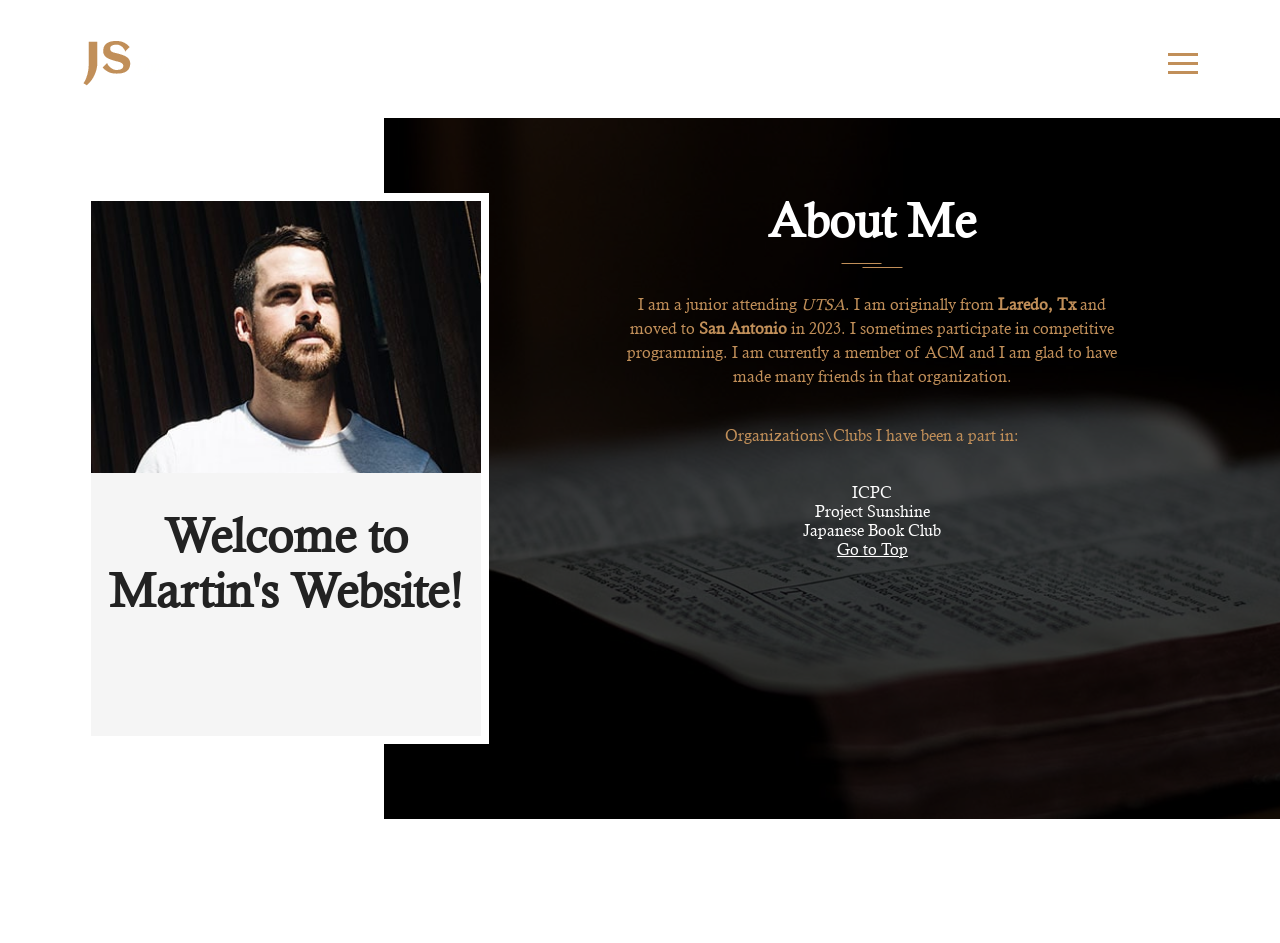
<file: index.html>
<!DOCTYPE html>
<html>
<head>
<meta charset="utf-8">
<title>Welcome to Martin Llano's homepage</title>
<link rel="stylesheet" href="assets/css/style.css">
<link rel="stylesheet" href="assets/css/slick.css">
<link rel="stylesheet" href="assets/css/main.css">
</head>

<body>

	<!-- Navigation -->
	<nav class="site-navigation">
		<div class="site-navigation-inner site-container">
			<img src="assets/./images/site-logo.png" alt="site logo">
			<div class="main-navigation">
				<ul class="main-navigation__ul">
					<li><a href="index.html" class="active">Home</a></li>
					<li><a href="SchoolInformation.html">School Information</a></li>
					<li><a href="hobbies.html">Hobbies</a></li>
					<li><a href="dreamJob.html">Dream Job</a></li>
					<li><a href="contactInformation.html">Contact Information</a></li>
				</ul>
			</div>
			<div id="myBtn" class="burger-container" onclick="myFunction(this)">
				<div class="bar1"></div>
				<div class="bar2"></div>
				<div class="bar3"></div>
			</div>
			<script>
				function myFunction(x) {
					x.classList.toggle("change");
				}
			</script>

		</div>
	</nav>
	<!-- Navigation end -->

	<!-- About me -->
	<section class="fh5co-about-me">
		<div class="about-me-inner site-container">
			<article class="portfolio-wrapper">
				<div class="portfolio__img">
					<img src="assets/./images/about-me.jpg" class="about-me__profile" alt="about me profile picture">
				</div>
				<div class="portfolio__bottom">
					<div class="portfolio__name">
						<h2 class="universal-h2">Welcome to Martin's Website!</h2>
					</div>
				</div>
			</article>
			<div class="about-me__text">
				<div class="about-me-slider">
					<div class="about-me-single-slide">
						<h2 class="universal-h2 universal-h2-bckg">About Me</h2>
						<p>I am a junior attending <i>UTSA</i>. I am originally from <b>Laredo, Tx</b> and moved to <b>San Antonio</b> in 2023.
                        I sometimes participate in competitive programming. I am currently a member of ACM and I am glad to have
                        made many friends in that organization.</p>
                        <p>Organizations\Clubs I have been a part in:</p>
            <ul class="white">
                <li>ICPC</li>
                <li>Project Sunshine</li>
                <li>Japanese Book Club</li>
            </ul>
            <a href="#top" class="white">Go to Top</a>
					</div>
				</div>
			</div>
		</div>
		<div class="about-me-bckg"></div>
	</section>
	<!-- About me end -->

	<!-- Scripts -->
	<script src="assets/js/jquery.min.js"></script>
	<script src="assets/js/slick.min.js"></script>
	<script src="assets/js/main.js"></script>

</body>
</html>
</file>
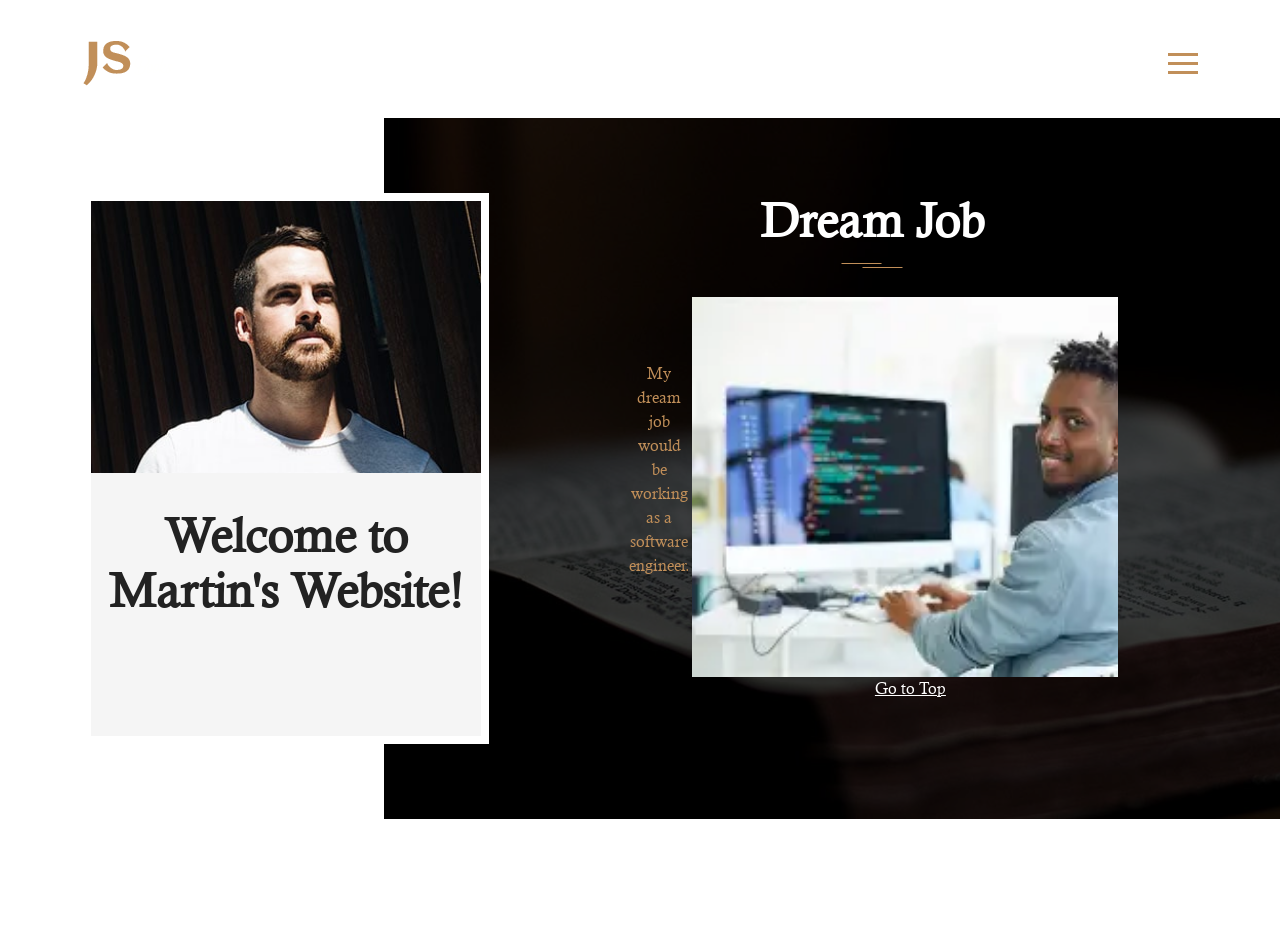
<file: dreamJob.html>
<!DOCTYPE html>
<html>
<head>
<meta charset="utf-8">
<title>Welcome to Martin Llano's homepage</title>
<link rel="stylesheet" href="assets/css/style.css">
<link rel="stylesheet" href="assets/css/slick.css">
<link rel="stylesheet" href="assets/css/main.css">
</head>

<body>

	<!-- Navigation -->
	<nav class="site-navigation">
		<div class="site-navigation-inner site-container">
			<img src="assets/./images/site-logo.png" alt="site logo">
			<div class="main-navigation">
				<ul class="main-navigation__ul">
					<li><a href="index.html">Home</a></li>
					<li><a href="SchoolInformation.html">School Information</a></li>
					<li><a href="hobbies.html">Hobbies</a></li>
					<li><a href="dreamJob.html" class="active">Dream Job</a></li>
					<li><a href="contactInformation.html">Contact Information</a></li>
				</ul>
			</div>
			<div id="myBtn" class="burger-container" onclick="myFunction(this)">
				<div class="bar1"></div>
				<div class="bar2"></div>
				<div class="bar3"></div>
			</div>
			<script>
				function myFunction(x) {
					x.classList.toggle("change");
				}
			</script>

		</div>
	</nav>
	<!-- Navigation end -->

	<!-- About me -->
	<section class="fh5co-about-me">
		<div class="about-me-inner site-container">
			<article class="portfolio-wrapper">
				<div class="portfolio__img">
					<img src="assets/./images/about-me.jpg" class="about-me__profile" alt="about me profile picture">
				</div>
				<div class="portfolio__bottom">
					<div class="portfolio__name">
						<h2 class="universal-h2">Welcome to Martin's Website!</h2>
					</div>
				</div>
			</article>
			<div class="about-me__text">
				<div class="about-me-slider">
					<div class="about-me-single-slide">
						<h2 class="universal-h2 universal-h2-bckg">Dream Job</h2>
						<table width="100%">
        <tr bgcolor="#94DCF8">
    </tr>
    <tr>
        <td colspan="2">
            <p>My dream job would be working as a software engineer.</p>
        </td>
        <td colspan="3">
            <img src="assets/images/softwareEngineer.webp" alt="Software engineer sitting at desk" width="500" height="380">
        </td>
    </tr>
    <tr>
        <td colspan="5">
            <a href="#top" class="white">Go to Top</a>
        </td>
    </tr>
    </table>
					</div>
				</div>
			</div>
		</div>
		<div class="about-me-bckg"></div>
	</section>
	<!-- About me end -->

	<!-- Scripts -->
	<script src="assets/js/jquery.min.js"></script>
	<script src="assets/js/slick.min.js"></script>
	<script src="assets/js/main.js"></script>

</body>
</html>

<!--
<body>
    <div class="row">
        <div class="five">
                <h1 id="top">Welcome to Martin's website!</h1>
        </div>
        <div class="five">
            <a class="menu" href="index.html">Home</a></td>
            <a class="menu" href="SchoolInformation.html">School Information</a></td>
            <a class="menu" href="hobbies.html">Hobbies</a></td>
            <a class="menu" href="dreamJob.html">Dream Job</a></td>
            <a class="menu" href="contactInformation.html">Contact Information</a></td>
        </div>
    </div>
    
    <table bgcolor="#F2F2F2" width="100%">
        <tr bgcolor="#94DCF8">
        <td colspan="5">
            <h5 id="dreamJob">Dream Job</h5>
        </td>
    </tr>
    <tr>
        <td colspan="2">
            <p>My dream job would be working as a software engineer.</p>
        </td>
        <td colspan="3">
            <img src="assets/images/softwareEngineer.webp" alt="Software engineer sitting at desk" width="500" height="380">
        </td>
    </tr>
    <tr>
        <td colspan="5">
            <a href="#top">Go to Top</a>
        </td>
    </tr>
    </table>
</body>
</html>

-->
</file>
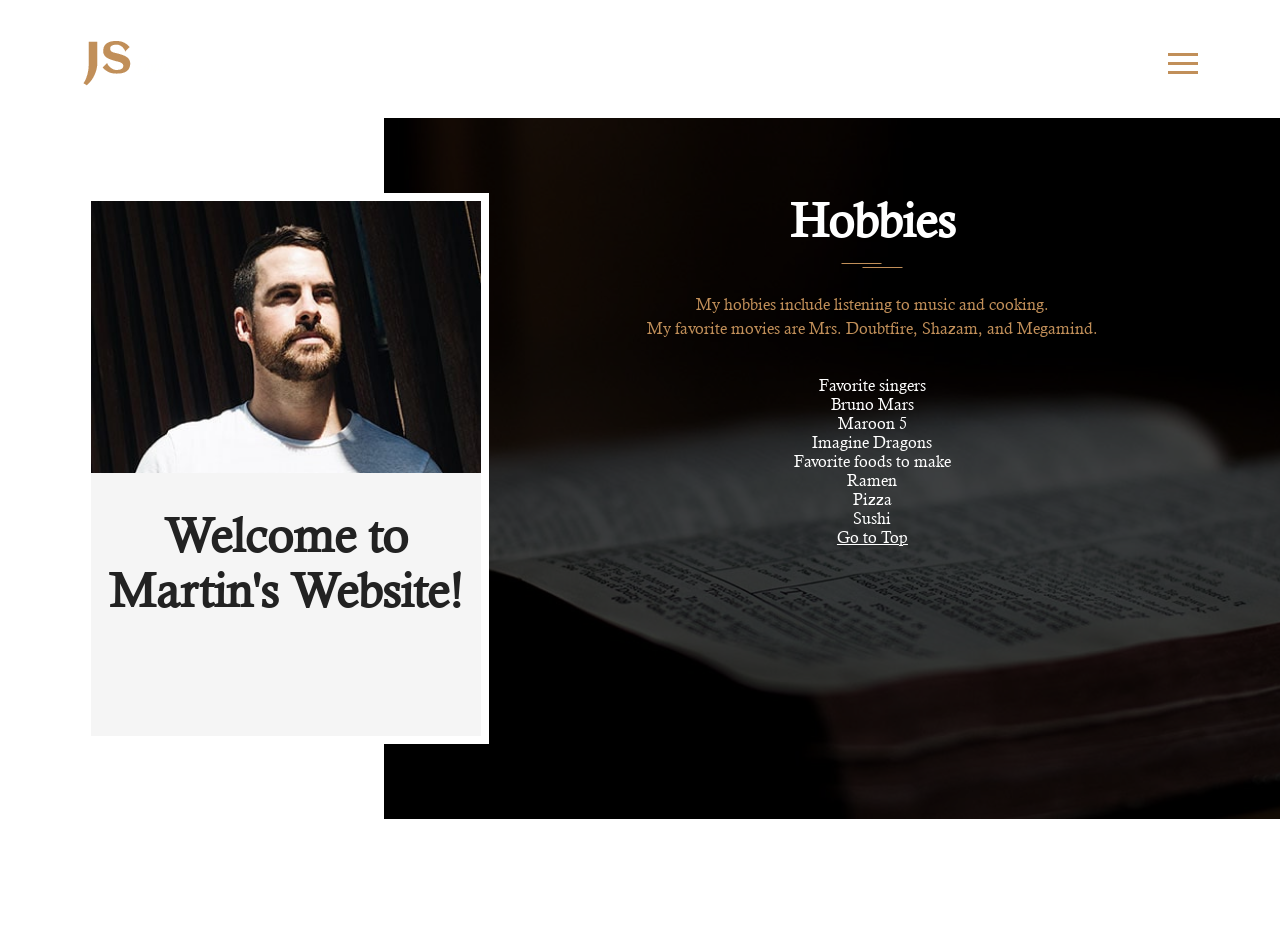
<file: hobbies.html>
<!DOCTYPE html>
<html>
<head>
<meta charset="utf-8">
<title>Welcome to Martin Llano's homepage</title>
<link rel="stylesheet" href="assets/css/style.css">
<link rel="stylesheet" href="assets/css/slick.css">
<link rel="stylesheet" href="assets/css/main.css">
</head>

<body>

	<!-- Navigation -->
	<nav class="site-navigation">
		<div class="site-navigation-inner site-container">
			<img src="assets/./images/site-logo.png" alt="site logo">
			<div class="main-navigation">
				<ul class="main-navigation__ul">
					<li><a href="index.html">Home</a></li>
					<li><a href="SchoolInformation.html">School Information</a></li>
					<li><a href="hobbies.html" class="active">Hobbies</a></li>
					<li><a href="dreamJob.html">Dream Job</a></li>
					<li><a href="contactInformation.html">Contact Information</a></li>
				</ul>
			</div>
			<div id="myBtn" class="burger-container" onclick="myFunction(this)">
				<div class="bar1"></div>
				<div class="bar2"></div>
				<div class="bar3"></div>
			</div>
			<script>
				function myFunction(x) {
					x.classList.toggle("change");
				}
			</script>

		</div>
	</nav>
	<!-- Navigation end -->

	<!-- About me -->
	<section class="fh5co-about-me">
		<div class="about-me-inner site-container">
			<article class="portfolio-wrapper">
				<div class="portfolio__img">
					<img src="assets/./images/about-me.jpg" class="about-me__profile" alt="about me profile picture">
				</div>
				<div class="portfolio__bottom">
					<div class="portfolio__name">
						<h2 class="universal-h2">Welcome to Martin's Website!</h2>
					</div>
				</div>
			</article>
			<div class="about-me__text">
				<div class="about-me-slider">
					<div class="about-me-single-slide">
                        <h2 class="universal-h2 universal-h2-bckg">Hobbies</h2>
                        <p>My hobbies include listening to music and cooking.<br> My favorite movies are Mrs. Doubtfire,
        Shazam, and Megamind.</p>
        <ul class="white">
        <li> Favorite singers
            <ul>
                <li>Bruno Mars</li>
                <li>Maroon 5</li>
                <li>Imagine Dragons</li>
            </ul>
        </li>
        <li>Favorite foods to make
            <ul>
                <li>Ramen</li>
                <li>Pizza</li>
                <li>Sushi</li>
            </ul>
        </li>
        </ul>
        <a href="#top" class="white">Go to Top</a>
        </td>
    </div>
        </table>
					</div>
				</div>
			</div>
		</div>
		<div class="about-me-bckg"></div>
	</section>
	<!-- About me end -->

	<!-- Scripts -->
	<script src="assets/js/jquery.min.js"></script>
	<script src="assets/js/slick.min.js"></script>
	<script src="assets/js/main.js"></script>

</body>
</html>




<!--
<body>
    <div class="row">
        <div class="five">
                <h1 id="top">Welcome to Martin's website!</h1>
        </div>
        <div class="five">
            <a class="menu" href="index.html">Home</a></td>
            <a class="menu" href="SchoolInformation.html">School Information</a></td>
            <a class="menu" href="hobbies.html">Hobbies</a></td>
            <a class="menu" href="dreamJob.html">Dream Job</a></td>
            <a class="menu" href="contactInformation.html">Contact Information</a></td>
        </div>
    </div>

    <div class="row">
        <div class="title"><h4 id="hobbies">Hobbies</h2></div>
        <div class="row">
            <p>My hobbies include listening to music and cooking.<br> My favorite movies are Mrs. Doubtfire,
        Shazam, and Megamind.</p>
        <ul>
        <li> Favorite singers
            <ul>
                <li>Bruno Mars</li>
                <li>Maroon 5</li>
                <li>Imagine Dragons</li>
            </ul>
        </li>
        <li>Favorite foods to make
            <ul>
                <li>Ramen</li>
                <li>Pizza</li>
                <li>Sushi</li>
            </ul>
        </li>
        </ul>
        <a href="#top">Go to Top</a>
            </td>
        </div>
    </div>
</body>
</html>

-->
</file>
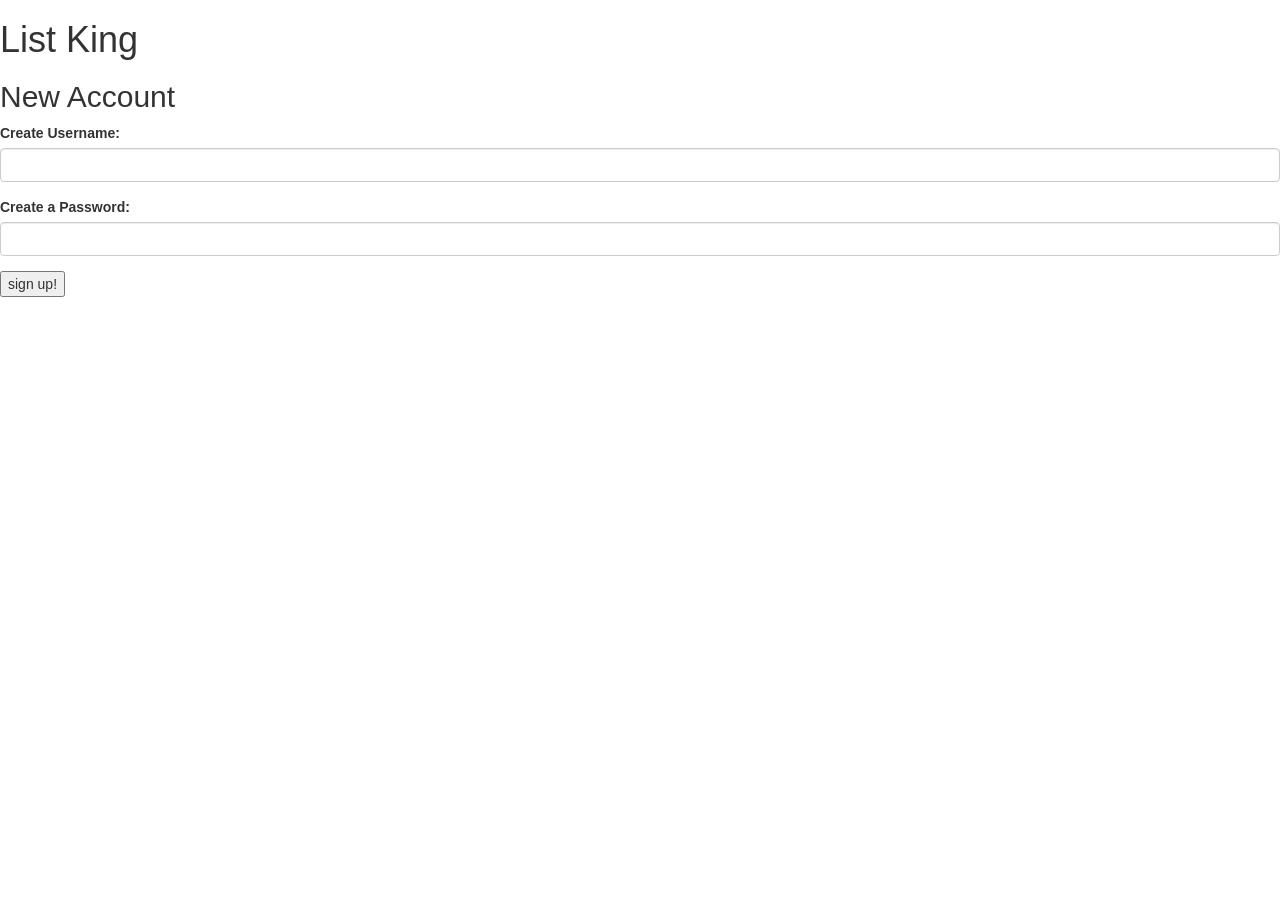
<file: html-event-handler.html>
<head>
    <link href="assets/css/bootstrap.css" rel="stylesheet">
</head>

<body>
<div id="page">
<h1>List King</h1>
<h2>New Account</h2>
<div class="form-group" id="unGroup">
  <label class="control-label" for="inputSuccess1">Create Username:</label>
  <input type="text" class="form-control" id="username" aria-describedby="helpBlock2">
  <span id="usernameFB" class="help-block"></span>
</div>
<div class="form-group" id="pwGroup">
  <label class="control-label" for="inputSuccess1">Create a Password:</label>
  <input type="password" class="form-control" id="password" aria-describedby="helpBlock2">
  <span id="passwordFB" class="help-block"></span>
</div>
<input type="submit" value="sign up!" />
</div>
<script src="assets/js/event-listener.js"></script>
</body>
</file>
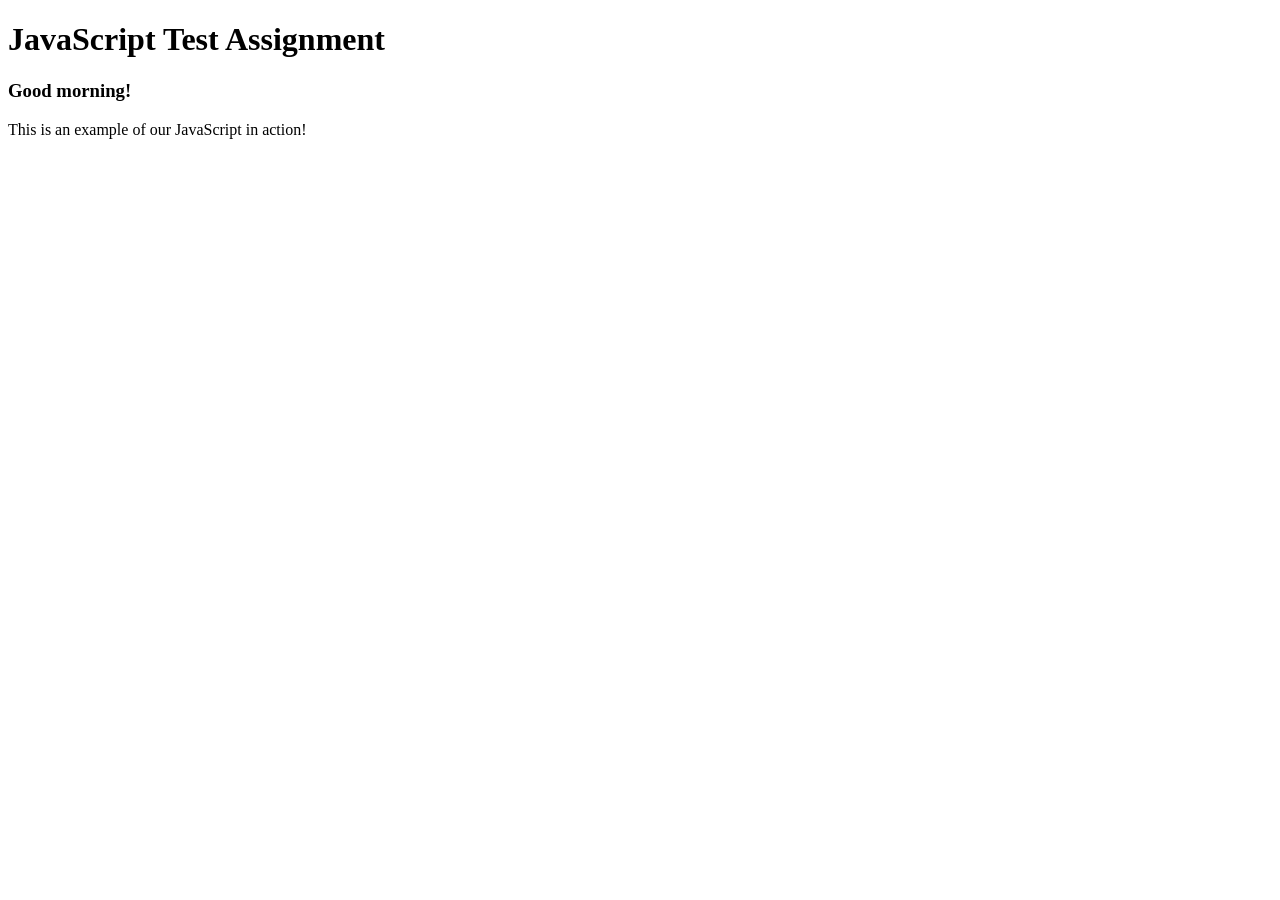
<file: jstest.html>
<!doctype html>
<html>
<head>
<meta charset="utf-8">
<title>JavaScript Test</title>
</head>

<body>
    <h1>JavaScript Test Assignment</h1>
    <div id="output">
    </div>
    <p>This is an example of our JavaScript in action!</p>
</body>
</html>
<script src="assets/js/jstest.js"></script>
</file>
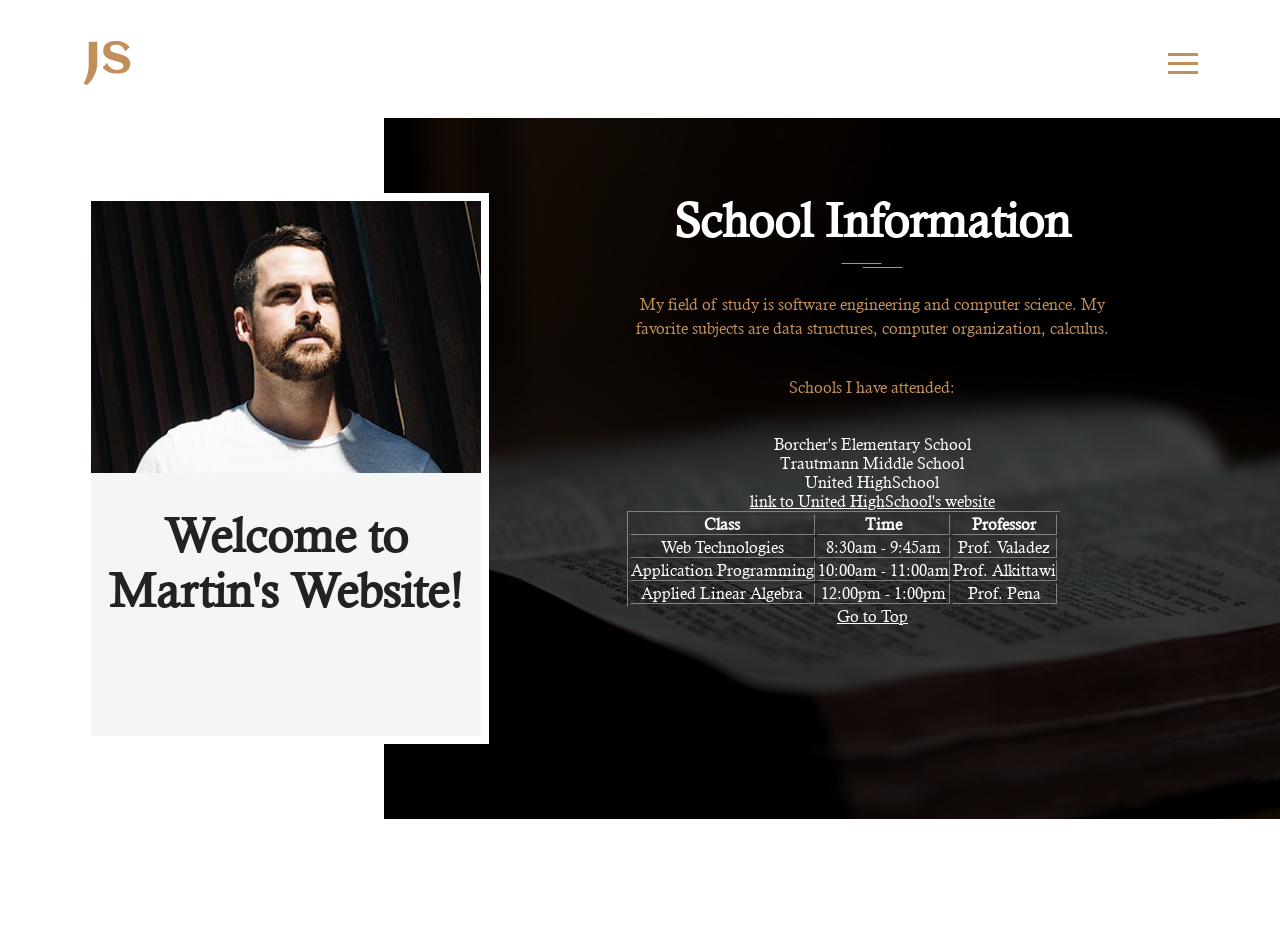
<file: SchoolInformation.html>
<!DOCTYPE html>
<html>
<head>
<meta charset="utf-8">
<title>Welcome to Martin Llano's homepage</title>
<link rel="stylesheet" href="assets/css/style.css">
<link rel="stylesheet" href="assets/css/slick.css">
<link rel="stylesheet" href="assets/css/main.css">
</head>

<body>

	<!-- Navigation -->
	<nav class="site-navigation">
		<div class="site-navigation-inner site-container">
			<img src="assets/./images/site-logo.png" alt="site logo">
			<div class="main-navigation">
				<ul class="main-navigation__ul">
					<li><a href="index.html">Home</a></li>
					<li><a href="SchoolInformation.html" class="active">School Information</a></li>
					<li><a href="hobbies.html">Hobbies</a></li>
					<li><a href="dreamJob.html">Dream Job</a></li>
					<li><a href="contactInformation.html">Contact Information</a></li>
				</ul>
			</div>
			<div id="myBtn" class="burger-container" onclick="myFunction(this)">
				<div class="bar1"></div>
				<div class="bar2"></div>
				<div class="bar3"></div>
			</div>
			<script>
				function myFunction(x) {
					x.classList.toggle("change");
				}
			</script>

		</div>
	</nav>
	<!-- Navigation end -->

	<!-- About me -->
	<section class="fh5co-about-me">
		<div class="about-me-inner site-container">
			<article class="portfolio-wrapper">
				<div class="portfolio__img">
					<img src="assets/./images/about-me.jpg" class="about-me__profile" alt="about me profile picture">
				</div>
				<div class="portfolio__bottom">
					<div class="portfolio__name">
						<h2 class="universal-h2">Welcome to Martin's Website!</h2>
					</div>
				</div>
			</article>
			<div class="about-me__text">
				<div class="about-me-slider">
					<div class="about-me-single-slide">
						<h2 class="universal-h2 universal-h2-bckg">School Information</h2>
						<p>My field of study is software engineering and computer science. My favorite subjects are
                        data structures, computer organization, calculus.</p>
                        <p>Schools I have attended:</p>
                        <ol colspan="3">
                            <li class="white">Borcher's Elementary School</li>
                            <li class="white">Trautmann Middle School</li>
                            <li class="white">United HighSchool</li>
                            <a href="https://uhs.uisd.net/" class="white">link to United HighSchool's website</a>
                        </ol>
                        <table border="1" class="white">
            <tr>
            <th>Class</th>
            <th>Time</th>
            <th>Professor</th>
        <tr>
            <td>Web Technologies</td>
        <td>8:30am - 9:45am</td>
        <td>Prof. Valadez</td>
        </tr>
        <tr>
        <td>Application Programming</td>
        <td>10:00am - 11:00am</td>
        <td>Prof. Alkittawi</td>
        </tr>
        <tr>
        <td>Applied Linear Algebra</td>
        <td>12:00pm - 1:00pm</td>
        <td>Prof. Pena</td>
        </tr>
    </div>
        </table>
        <a href="#top" class="white">Go to Top</a>
					</div>
				</div>
			</div>
		</div>
		<div class="about-me-bckg"></div>
	</section>
	<!-- About me end -->

	<!-- Scripts -->
	<script src="assets/js/jquery.min.js"></script>
	<script src="assets/js/slick.min.js"></script>
	<script src="assets/js/main.js"></script>

</body>
</html>
</file>
<file: assets/css/style.css>
/*
 * Author by FreeHTML5.co
 * Twitter: https://twitter.com/fh5co
 * Facebook: https://fb.com/fh5co
 * URL: https://freehtml5.co
 */
/* Fonts */
@font-face {
  font-family: 'Calisto-MT';
  src: url(../fonts/Calisto-MT.ttf); }

@font-face {
  font-family: 'Calisto-MT-Italic';
  src: url(../fonts/Calisto-MT-Italic.ttf); }

@font-face {
  font-family: 'Calisto-MT-Bold';
  src: url(../fonts/Calisto-MT-Bold.ttf); }

/* Colors */
/* Universal style */
* {
  margin: 0;
  padding: 0;
  font-family: "Calisto-MT"; }

.site-container {
  width: 1115px;
  margin: 0 auto; }
  @media (max-width: 1250px) {
    .site-container {
      width: 90%; } }

.universal-h2 {
  font-size: 48px;
  text-align: center;
  color: #222; }
  @media (max-width: 1250px) {
    .universal-h2 {
      font-size: 38px; } }
  @media (max-width: 668px) {
    .universal-h2 {
      font-size: 30px; } }

.universal-h2-bckg {
  background-image: url("../images/double-line.svg");
  background-repeat: no-repeat;
  background-position: center bottom; }

/* Universal style end */
/* Includes */
.site-navigation {
  position: absolute;
  top: 4.6%;
  width: 100%;
  z-index: 2; }

.site-navigation-inner {
  display: flex;
  align-items: center;
  justify-content: space-between; }

.main-navigation {
  color: #fff;
  display: none;
  position: fixed;
  height: 100%;
  width: 100%;
  top: 0px;
  left: 0px;
  background: #000;
  opacity: 0.9; }
  .main-navigation .main-navigation__ul {
    position: absolute;
    top: 50%;
    left: 50%;
    transform: translate(-50%, -50%);
    padding: 3%;
    border: 2px solid #fff;
    border-radius: 7px;
    background-color: #c18f59; }
    .main-navigation .main-navigation__ul li {
      margin-bottom: 20px;
      list-style: none; }
    .main-navigation .main-navigation__ul a {
      color: #fff;
      font-size: 20px;
      font-weight: 600;
      text-decoration: none;
      text-transform: uppercase;
      transition: 0.3s ease; }
      .main-navigation .main-navigation__ul a:hover {
        color: #777; }
  @media (max-width: 1150px) {
    .main-navigation {
      opacity: 0.94; } }

/* Navigation burger */
.burger-container {
  cursor: pointer;
  z-index: 3; }

.bar1, .bar2, .bar3 {
  width: 30px;
  height: 3px;
  background-color: #c18f59;
  margin: 6px 0;
  transition: 0.4s; }

.change .bar1 {
  transform: rotate(-45deg) translate(-6px, 6px);
  background-color: #c18f59; }

.change .bar2 {
  opacity: 0;
  background-color: #c18f59; }

.change .bar3 {
  transform: rotate(45deg) translate(-6px, -7px);
  background-color: #c18f59; }

.stop-scroll {
  overflow: hidden; }

/* Navigation burger end */
.fh5co-top-banner {
  position: relative;
  display: flex;
  align-items: flex-end;
  background-image: url("../images/top-banner-bckg.jpg");
  background-position: center;
  background-size: cover; }
  .fh5co-top-banner::after {
    content: '';
    position: absolute;
    top: 0;
    left: 0;
    width: 100%;
    height: 100%;
    background-color: #000;
    opacity: 0.9; }
  .fh5co-top-banner .site-container {
    position: relative;
    z-index: 1; }
  @media (max-width: 1600px) {
    .fh5co-top-banner {
      padding-top: 180px; } }
  @media (max-width: 1250px) {
    .fh5co-top-banner {
      padding-top: 130px; } }
  @media (max-width: 520px) {
    .fh5co-top-banner {
      padding-top: 105px; } }
  @media (min-width: 1600px) {
    .fh5co-top-banner {
      min-height: 100vh; } }

.top-banner__inner {
  display: flex;
  align-items: center; }
  .top-banner__inner .top-banner__text {
    margin-left: 54px; }
    @media (max-width: 1250px) {
      .top-banner__inner .top-banner__text {
        width: 35%; } }
    @media (max-width: 768px) {
      .top-banner__inner .top-banner__text {
        width: 50%;
        margin-left: 20px; } }
    @media (max-width: 520px) {
      .top-banner__inner .top-banner__text {
        width: 65%;
        margin-bottom: 20px;
        margin-left: 0; } }
    .top-banner__inner .top-banner__text p {
      margin-bottom: 42px;
      color: #777; }
      @media (max-width: 768px) {
        .top-banner__inner .top-banner__text p {
          margin-bottom: 25px;
          font-size: 14px; } }
  .top-banner__inner .top-banner__h2 {
    font-size: 74px;
    letter-spacing: 3px;
    color: #fff;
    font-family: "Calisto-MT-Bold"; }
    @media (max-width: 1250px) {
      .top-banner__inner .top-banner__h2 {
        font-size: 50px; } }
    @media (max-width: 768px) {
      .top-banner__inner .top-banner__h2 {
        font-size: 35px; } }
  .top-banner__inner .top-banner__text-up .top-banner__h2 {
    margin-top: 15px; }
    @media (max-width: 768px) {
      .top-banner__inner .top-banner__text-up .top-banner__h2 {
        margin-top: 0; } }
  .top-banner__inner .top-banner__text-down {
    margin-bottom: 20px;
    padding-left: 27%; }
    .top-banner__inner .top-banner__text-down .top-banner__h2 {
      margin-bottom: 10px; }
      @media (max-width: 768px) {
        .top-banner__inner .top-banner__text-down .top-banner__h2 {
          margin-bottom: 0; } }
  .top-banner__inner .top-banner__image {
    font-size: 0; }
    @media (max-width: 1250px) {
      .top-banner__inner .top-banner__image {
        width: 50%; }
        .top-banner__inner .top-banner__image img {
          width: 100%; } }
    @media (max-width: 520px) {
      .top-banner__inner .top-banner__image {
        width: 65%;
        margin-bottom: 20px; } }
  @media (max-width: 520px) {
    .top-banner__inner {
      flex-direction: column; } }

.brand-span {
  font-size: 14px;
  color: #c18f59; }

.brand-button {
  display: inline-block;
  padding: 10px 20px;
  font-size: 11px;
  text-transform: uppercase;
  text-decoration: none;
  color: #c18f59;
  border: 1px solid #fff;
  transition: 0.3s ease; }
  .brand-button:hover, .brand-button:focus {
    color: #777; }

.fh5co-about-me {
  position: relative;
  margin: 193px 0 199px; }
  @media (max-width: 1250px) {
    .fh5co-about-me {
      margin: 150px 0; } }
  @media (max-width: 992px) {
    .fh5co-about-me {
      margin: 125px 0; } }

.about-me-bckg {
  position: absolute;
  background-image: url("../images/about-me-bckg.jpg");
  background-position: center;
  background-size: cover;
  height: 500px;
  top: -75px;
  right: 0;
  height: calc(100% + 150px);
  width: 70%;
  z-index: -1; }
  .about-me-bckg:after {
    content: '';
    position: absolute;
    top: 0;
    left: 0;
    width: 100%;
    height: 100%;
    background-color: #000;
    opacity: 0.7; }
  @media (max-width: 992px) {
    .about-me-bckg {
      width: 100%;
      padding-bottom: 15px; } }

.about-me-inner {
  display: flex;
  justify-content: space-between; }
  @media (max-width: 992px) {
    .about-me-inner {
      flex-direction: column;
      align-items: center; } }

.about-me-slider {
  position: relative; }
  .about-me-slider .slick-arrow {
    position: absolute;
    bottom: -18%; }
  .about-me-slider .slick-prev {
    left: 40%; }
    @media (max-width: 520px) {
      .about-me-slider .slick-prev {
        left: 34%; } }
  .about-me-slider .slick-next {
    right: 40%; }
    @media (max-width: 520px) {
      .about-me-slider .slick-next {
        right: 34%; } }

.span-arrow {
  padding: 10px 15px;
  cursor: pointer;
  color: #c18f59;
  border: 1px solid #c18f59;
  border-radius: 50%;
  transition: 0.3s ease; }
  .span-arrow:hover {
    color: #fff;
    border-color: #fff; }

.portfolio-wrapper {
  width: 390px;
  padding: 8px;
  text-align: center;
  background-color: #fff; }
  .portfolio-wrapper .portfolio__img {
    font-size: 0; }
    .portfolio-wrapper .portfolio__img img {
      width: 100%; }
  .portfolio-wrapper .portfolio__bottom {
    padding: 35px 0 95px;
    background-color: #f5f5f5; }
    @media (max-width: 992px) {
      .portfolio-wrapper .portfolio__bottom {
        padding: 25px 0; } }
  .portfolio-wrapper .portfolio__name {
    display: flex;
    justify-content: center;
    align-items: flex-start;
    margin-bottom: 23px; }
    @media (max-width: 992px) {
      .portfolio-wrapper .portfolio__name {
        margin-bottom: 10px; } }
    .portfolio-wrapper .portfolio__name span {
      font-size: 90px;
      line-height: 75px;
      color: #c18f59;
      font-family: "Calisto-MT-Bold"; }
      @media (max-width: 992px) {
        .portfolio-wrapper .portfolio__name span {
          font-size: 65px;
          line-height: 62px; } }
  .portfolio-wrapper p {
    padding: 0 10%;
    line-height: 25px;
    font-style: italic;
    color: #777; }
    @media (max-width: 620px) {
      .portfolio-wrapper p {
        font-size: 15px;
        line-height: 20px; } }
  @media (max-width: 992px) {
    .portfolio-wrapper {
      margin-bottom: 20px; } }
  @media (max-width: 620px) {
    .portfolio-wrapper {
      width: 250px; } }

.about-me__text {
  width: 44%;
  margin-right: 80px;
  text-align: center; }
  .about-me__text .universal-h2 {
    color: #fff;
    padding-bottom: 20px;
    margin-bottom: 25px; }
  .about-me__text p {
    margin-bottom: 35px;
    line-height: 24px;
    color: #c18f59; }
    .about-me__text p span {
      font-size: 48px;
      color: #fff; }
    @media (max-width: 620px) {
      .about-me__text p {
        margin-bottom: 20px;
        font-size: 14px;
        line-height: 19px; } }
  .about-me__text h4 {
    margin-bottom: 7px;
    font-size: 25px;
    color: #c18f59; }
  .about-me__text .p-white {
    margin-bottom: 0;
    color: #fff; }
  @media (max-width: 1250px) {
    .about-me__text {
      width: 48%;
      margin-right: 40px; } }
  @media (max-width: 992px) {
    .about-me__text {
      width: 100%;
      margin-right: 0; } }

.slick-slide:focus {
  outline: none; }

.fh5co-books {
  margin-bottom: 122px; }
  .fh5co-books .universal-h2 {
    margin-bottom: 50px;
    padding-bottom: 20px; }
  .fh5co-books .books-brand-button {
    text-align: center; }
    .fh5co-books .books-brand-button .brand-button {
      font-size: 16px;
      text-transform: none;
      border-color: #c18f59; }
      .fh5co-books .books-brand-button .brand-button:hover {
        border-color: #777; }
  @media (max-width: 1250px) {
    .fh5co-books {
      margin-bottom: 60px; } }

.books {
  display: flex;
  justify-content: space-between;
  flex-wrap: wrap;
  margin-bottom: 70px; }
  @media (max-width: 559px) {
    .books {
      justify-content: space-around; } }

.single-book {
  margin-bottom: 20px;
  text-align: center; }
  .single-book .single-book__img {
    position: relative;
    display: block;
    font-size: 0; }
    .single-book .single-book__img .single-book_download {
      opacity: 0;
      visibility: hidden;
      position: absolute;
      top: 0;
      left: 0;
      width: 100%;
      height: 100%;
      background-color: #000;
      transition: 0.3s ease; }
      .single-book .single-book__img .single-book_download img {
        position: absolute;
        left: 50%;
        top: 50%;
        transform: translate(-50%, -50%);
        z-index: 1; }
    .single-book .single-book__img:hover .single-book_download {
      visibility: visible;
      opacity: 0.7; }
  .single-book .single-book__title {
    margin: 19px 0 18px;
    font-size: 18px; }
  .single-book .single-book__price {
    font-size: 18px;
    font-weight: 600;
    font-style: italic;
    color: #c18f59; }
  @media (max-width: 1250px) {
    .single-book {
      margin-right: 10px; }
      .single-book:last-child {
        margin-right: 0; } }

.rating {
  margin-top: 8px;
  unicode-bidi: bidi-override;
  direction: rtl; }
  .rating span {
    font-size: 23px;
    color: #ffd200;
    cursor: pointer; }
  .rating > span:hover:before, .rating > span:hover ~ span:before {
    content: "\2605";
    position: absolute; }

.fh5co-counter {
  position: relative;
  margin-bottom: 122px;
  padding: 100px 0;
  background-image: url("../images/book-bckg.jpg");
  background-size: cover;
  background-position: center; }
  .fh5co-counter::after {
    content: '';
    position: absolute;
    top: 0;
    left: 0;
    width: 100%;
    height: 100%;
    background-color: #c18f59;
    opacity: 0.9; }
  .fh5co-counter .site-container {
    position: relative;
    z-index: 1; }
  @media (max-width: 850px) {
    .fh5co-counter {
      padding: 50px 0 20px;
      margin-bottom: 50px; } }

.counter-inner {
  display: flex;
  justify-content: space-between;
  flex-wrap: wrap; }

.single-count {
  width: 23%;
  text-align: center;
  color: #fff; }
  .single-count span {
    display: block;
    margin-bottom: 25px;
    font-size: 40px;
    font-weight: 900; }
  .single-count p {
    font-size: 20px;
    text-transform: uppercase; }
  @media (max-width: 850px) {
    .single-count {
      width: 48%;
      margin-bottom: 30px; }
      .single-count .count {
        font-size: 35px;
        margin-bottom: 15px; } }
  @media (max-width: 500px) {
    .single-count {
      width: 100%;
      padding-bottom: 10px;
      border-bottom: 1px solid #fff; } }

.single-count__text {
  display: flex;
  justify-content: center; }
  .single-count__text img {
    margin-right: 20px; }

.fh5co-blog {
  margin-bottom: 175px; }
  .fh5co-blog .universal-h2 {
    margin-bottom: 55px;
    padding-bottom: 20px; }
  @media (max-width: 620px) {
    .fh5co-blog {
      margin-bottom: 105px; } }

.blog-inner {
  display: flex;
  justify-content: space-between; }

.blog-slider .slick-slide {
  margin: 0 15px; }

.blog-slider .slick-list {
  margin: 0 -15px; }

.single-blog {
  display: flex !important; }
  .single-blog .single-blog__img {
    width: 50%;
    font-size: 0; }
  .single-blog .single-blog__text {
    width: 50%;
    padding: 7%;
    border: 3px solid #f5f5f5;
    border-left: 0; }
    .single-blog .single-blog__text h4 {
      margin-bottom: 5px;
      font-size: 24px;
      line-height: 33px; }
    .single-blog .single-blog__text span {
      display: block;
      margin-bottom: 15px;
      font-size: 14px;
      color: #c18f59;
      font-family: "Calisto-MT-Bold"; }
    .single-blog .single-blog__text p {
      color: #777;
      line-height: 21px; }
    @media (max-width: 992px) {
      .single-blog .single-blog__text {
        padding: 5%; }
        .single-blog .single-blog__text h4 {
          margin-bottom: 3px;
          font-size: 20px;
          line-height: 24px; }
        .single-blog .single-blog__text p {
          font-size: 14px;
          line-height: 19px; } }
    @media (max-width: 420px) {
      .single-blog .single-blog__text {
        padding: 3%; }
        .single-blog .single-blog__text h4 {
          font-size: 16px; }
        .single-blog .single-blog__text span {
          margin-bottom: 7px;
          font-size: 12px; }
        .single-blog .single-blog__text p {
          font-size: 13px;
          line-height: 16px; } }
  .single-blog:nth-child(even) h4 {
    color: #c18f59; }
  @media (max-width: 1250px) {
    .single-blog .single-blog__img img {
      width: 100%;
      height: 100%; } }

.blog-slider {
  position: relative; }
  .blog-slider .slick-arrow {
    position: absolute;
    bottom: -22%; }
  .blog-slider .slick-prev {
    left: 45.5%; }
    @media (max-width: 1250px) {
      .blog-slider .slick-prev {
        left: 40%; } }
    @media (max-width: 520px) {
      .blog-slider .slick-prev {
        left: 35%; } }
  .blog-slider .slick-next {
    right: 45.5%; }
    @media (max-width: 1250px) {
      .blog-slider .slick-next {
        right: 40%; } }
    @media (max-width: 520px) {
      .blog-slider .slick-next {
        right: 35%; } }
  .blog-slider .span-arrow:hover {
    color: #777;
    border-color: #777; }

.fh5co-quotes {
  position: relative;
  padding: 135px 0 172px;
  text-align: center;
  background-image: url("../images/quotes-bckg.jpg");
  background-position: center;
  background-size: cover; }
  .fh5co-quotes::after {
    content: '';
    position: absolute;
    top: 0;
    left: 0;
    width: 100%;
    height: 100%;
    background-color: #000;
    opacity: 0.9; }
  .fh5co-quotes .site-container {
    position: relative;
    z-index: 1; }
  .fh5co-quotes .universal-h2 {
    padding-bottom: 20px;
    margin-bottom: 30px;
    color: #fff !important; }
  .fh5co-quotes p {
    width: 43%;
    margin: 0 auto 45px;
    color: #fff;
    line-height: 24px; }
    @media (max-width: 620px) {
      .fh5co-quotes p {
        font-size: 14px;
        line-height: 19px; } }
  .fh5co-quotes img {
    margin: 0 auto 5px; }
  .fh5co-quotes h4 {
    margin-bottom: 5px;
    font-size: 25px;
    color: #c18f59; }
  .fh5co-quotes .slick-arrow {
    bottom: -8%; }
  .fh5co-quotes .slick-prev {
    left: 45.5%; }
    @media (max-width: 1150px) {
      .fh5co-quotes .slick-prev {
        left: 34%; } }
  .fh5co-quotes .slick-next {
    right: 45.5%; }
    @media (max-width: 1150px) {
      .fh5co-quotes .slick-next {
        right: 34%; } }
  @media (max-width: 1150px) {
    .fh5co-quotes {
      padding: 75px 0 95px; }
      .fh5co-quotes p {
        width: 90%; } }

.fh5co-social {
  position: relative;
  padding: 63px 0;
  background-image: url("../images/social-bckg.jpg");
  background-size: cover;
  background-position: center; }
  .fh5co-social::after {
    content: '';
    position: absolute;
    top: 0;
    left: 0;
    width: 100%;
    height: 100%;
    background-color: #c18f59;
    opacity: 0.9; }
  .fh5co-social .site-container {
    position: relative;
    z-index: 1; }
  @media (max-width: 620px) {
    .fh5co-social {
      padding: 40px 0; } }

.social {
  display: flex;
  justify-content: space-between;
  align-items: center; }
  .social h5 {
    font-size: 24px;
    color: #fff; }
  @media (max-width: 620px) {
    .social {
      flex-direction: column; } }

.social-icons a {
  position: relative;
  border: 1px solid white;
  border-radius: 50%;
  padding: 13px 23px;
  margin-right: 10px;
  transition: 0.3s ease; }
  .social-icons a:hover {
    background-color: #777;
    border-color: transparent; }

.social-icons img {
  position: absolute;
  left: 50%;
  top: 50%;
  transform: translate(-50%, -50%); }

@media (max-width: 620px) {
  .social-icons {
    margin: 35px 0; } }

.site-footer {
  padding-top: 120px;
  background-color: #343434; }
  @media (max-width: 1250px) {
    .site-footer {
      padding-top: 60px; } }

.footer-inner {
  display: flex;
  justify-content: space-between;
  padding-bottom: 95px; }
  .footer-inner h5 {
    margin-bottom: 30px;
    font-size: 20px;
    letter-spacing: 2px;
    color: #fff; }
  @media (max-width: 1250px) {
    .footer-inner {
      padding-bottom: 50px;
      flex-direction: column;
      align-items: center; } }

.footer-info {
  width: 50%;
  display: flex; }
  .footer-info .footer-info__left {
    margin-right: 45px; }
    .footer-info .footer-info__left img {
      margin-bottom: 10px; }
    .footer-info .footer-info__left p {
      color: #c18f59; }
    @media (max-width: 620px) {
      .footer-info .footer-info__left {
        margin-right: 0;
        margin-bottom: 20px; } }
  .footer-info .footer-info__right p {
    margin-bottom: 15px;
    color: #aaa; }
  .footer-info .footer-info__right .footer-phone {
    font-size: 14px; }
  .footer-info .footer-info__right .social-icons {
    margin-top: 27px; }
    .footer-info .footer-info__right .social-icons a {
      padding: 9px 19px; }
  @media (max-width: 1250px) {
    .footer-info {
      width: 100%;
      margin-bottom: 20px; } }
  @media (max-width: 620px) {
    .footer-info {
      flex-direction: column;
      align-items: center; } }

.footer-contact-form {
  width: 50%; }
  .footer-contact-form .contact-form__input {
    display: flex;
    justify-content: space-between;
    margin-bottom: 20px; }
    .footer-contact-form .contact-form__input input {
      width: 40%;
      padding: 20px;
      border: 1px solid #404040;
      background-color: #282828;
      color: #c18f59; }
      .footer-contact-form .contact-form__input input::placeholder {
        color: #aaa; }
      @media (max-width: 1250px) {
        .footer-contact-form .contact-form__input input {
          width: 45%; } }
      @media (max-width: 520px) {
        .footer-contact-form .contact-form__input input {
          width: 100%; } }
  .footer-contact-form textarea {
    box-sizing: border-box;
    height: 90px;
    width: 100%;
    margin-bottom: 20px;
    padding: 20px;
    border: 1px solid #404040;
    background-color: #282828;
    resize: none;
    color: #c18f59; }
  .footer-contact-form .submit-button {
    padding: 19px 50px;
    text-transform: uppercase;
    font-size: 12px;
    color: #fff;
    background-color: #c18f59;
    border: none;
    border-radius: 3px;
    cursor: pointer;
    transition: 0.3s ease; }
    .footer-contact-form .submit-button:hover {
      background-color: #777; }
  @media (max-width: 1250px) {
    .footer-contact-form {
      width: 100%; } }

.footer-bottom {
  padding: 25px 0;
  background-color: #2d2d2d; }

.footer-bottom-inner {
  display: flex;
  justify-content: space-between; }
  .footer-bottom-inner p {
    color: #777; }
  .footer-bottom-inner a {
    color: #c18f59;
    text-decoration: none;
    transition: 0.3s ease; }
    .footer-bottom-inner a:hover {
      color: #777; }
  .footer-bottom-inner .footer-bottom__img img {
    margin-right: 25px; }
    .footer-bottom-inner .footer-bottom__img img:last-child {
      margin-right: 0; }
  @media (max-width: 992px) {
    .footer-bottom-inner {
      flex-direction: column;
      align-items: center; }
      .footer-bottom-inner p {
        font-size: 14px;
        margin-bottom: 20px; } }
</file>
<file: assets/css/main.css>
.menu {
    text-decoration: none;
    width: 20%;
    padding-right: 3%;
}

.row {
    padding-top: 3px;
    padding-left: 20px;
    padding-right: 0px;
    margin-right: 0px;
    background-color: #F2F2F2;
    width: 100%;
}

.five {
    width: 100%;
    padding-bottom: 4px;
    text-align: center;
}

.title {
    width: 100%;
    background-color: #94DCF8;
    padding-top: 1px;
    padding-bottom: 1px;
}

a:hover {
    background-color: aquamarine;
}

a:active {
    background-color: red;
}

.white {
    color: white;
}

.active {
    background-color: black;
}
</file>
